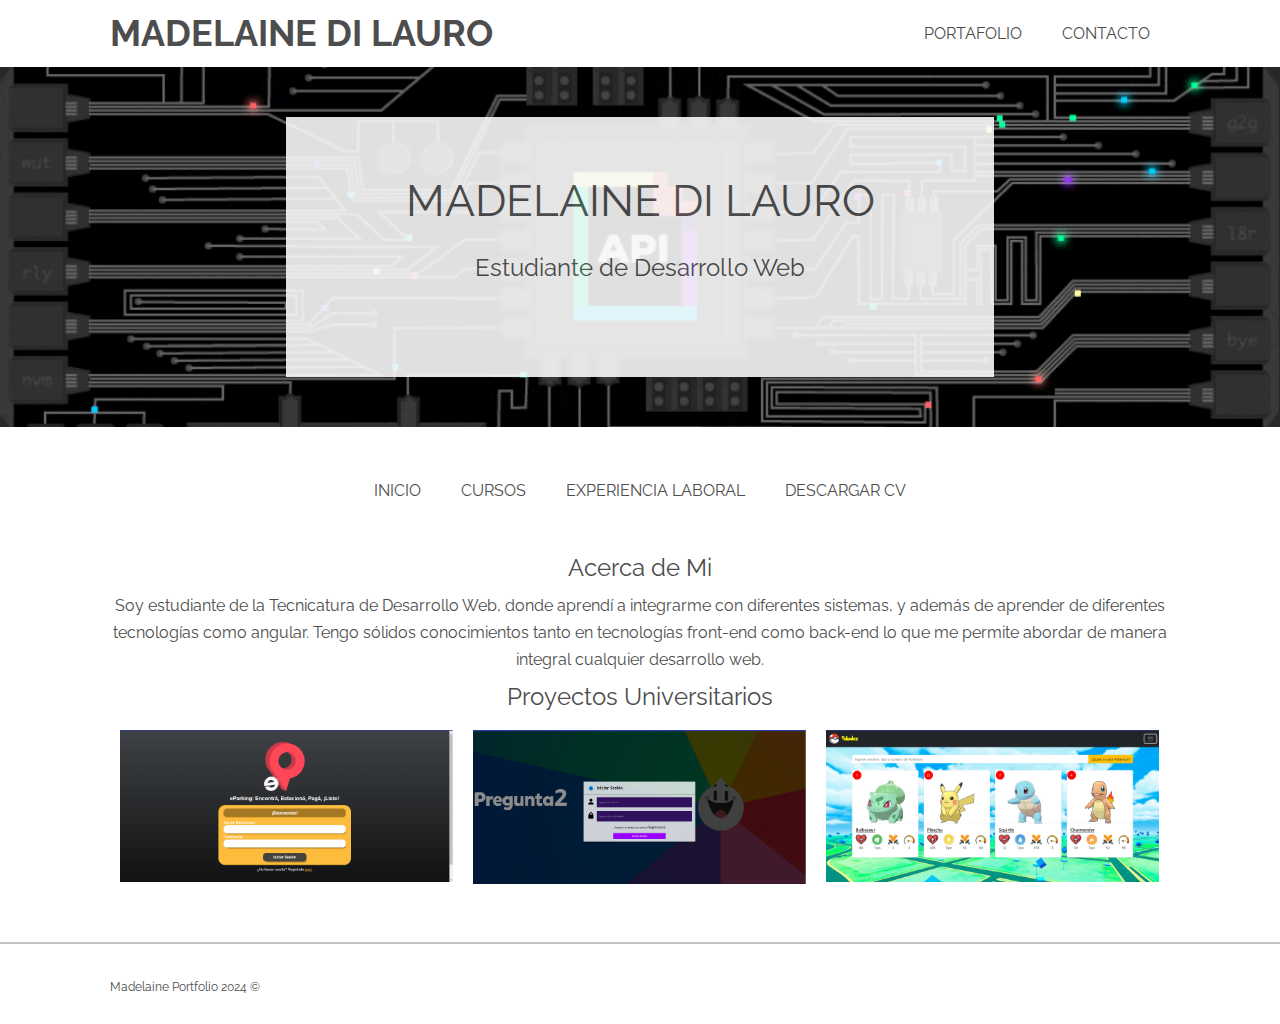
<file: index.html>
<!DOCTYPE html>
<html lang="en">

<head>
  <meta charset="UTF-8">
  <meta name="viewport" content="width=device-width, initial-scale=1.0">
  <link href="https://fonts.googleapis.com/css2?family=Raleway:wght@400;700&display=swap" rel="stylesheet">
  <link rel="stylesheet" href="https://use.fontawesome.com/releases/v5.6.1/css/all.css"
    integrity="sha384-gfdkjb5BdAXd+lj+gudLWI+BXq4IuLW5IT+brZEZsLFm++aCMlF1V92rMkPaX4PP" crossorigin="anonymous">
  <link rel="stylesheet" href="css/style.css">
  <link rel="stylesheet" media="screen and (max-width: 768px)" href="css/mobile.css">
  <title>Madelaine Portafolio | Bienvenido</title>
</head>

<body>
  <header>
    <nav id="navbar">
      <div class="container">
        <h1 class="logo"><a href="index.html">Madelaine Di Lauro</a></h1>
        <ul id="main-nav" class="txt-btn">
          <li><a class="current" href="index.html">Portafolio</a></li>
          <li><a href="contact.html">Contacto</a></li>
          
        </ul>
      </div>
    </nav>
    
    <div id="showcase-home">
      <div class="showcase-banner">
        <h1 class="subpage">Madelaine Di Lauro</h1>
        <p class="large">Estudiante de Desarrollo Web</p>
      </div>
      
    </div>
    
  </header>
  
  <section id="portfolio">
    <div class="container">
      
        <div class="portfolio-nav">
          <ul class="txt-btn">
            <li><a href="index.html">INICIO</a></li>
            <li><a href="cursos.html">CURSOS</a></li>
            <li><a href="experiencia-laboral.html">Experiencia LABORAL</a></li>
            <li><a href="archivos/CV-MadelaineDiLauro-2024 (1).pdf" target="_blank">DESCARGAR CV</a></li>
          </ul>
       
        </div>
        <div class="showcase-banner">
        <p class="large">Acerca de Mi</p>
        <p>Soy estudiante de la Tecnicatura de Desarrollo Web, donde aprendí a integrarme con diferentes sistemas, y
          además de aprender de diferentes tecnologías como angular. Tengo sólidos conocimientos tanto en tecnologías
          front-end como back-end lo que me permite abordar de manera integral cualquier desarrollo web. </p>
      </div>
      <div class="portfolio-content">
        <p class="large">Proyectos Universitarios</p>
        <div class="box">
          <a href="portfolio-1.html">
            <img src="img/portfolio/1-eparking.png" alt="">
          </a>
        </div>
        <div class="box">
          <a href="portfolio-2.html">
            <img src="img/portfolio/2-preguntados.png" alt="">
          </a>
        </div>
        <div class="box">
          <a href="portfolio-3.html">
            <img src="img/portfolio/3-Pokedex.png" alt="">
          </a>
        </div>
      </div>


    </div>
    </div>
  </section>

  <hr>

  <footer id="main-footer">
    <div class="container">
      <p class="small">Madelaine Portfolio 2024 &copy;</p>
      <!-- <div class="social"> -->
      <ul>
        <li><a href="https://www.linkedin.com/in/madelainedilauro/"><i class="fab fa-linkedin"></i></a></li>
        <li><a href="https://github.com/MadelaineDiLauro22?tab=repositories"><i class="fab fa-github"></i></a></li>
        <li><a href="https://w.app/daWJGv"><i class="fab fa-whatsapp"></i></a></li>
      </ul>
      <!-- </div> -->
    </div>
  </footer>
  <!-- Agrega este script en el head del HTML -->


  


</body>


</html>
</file>
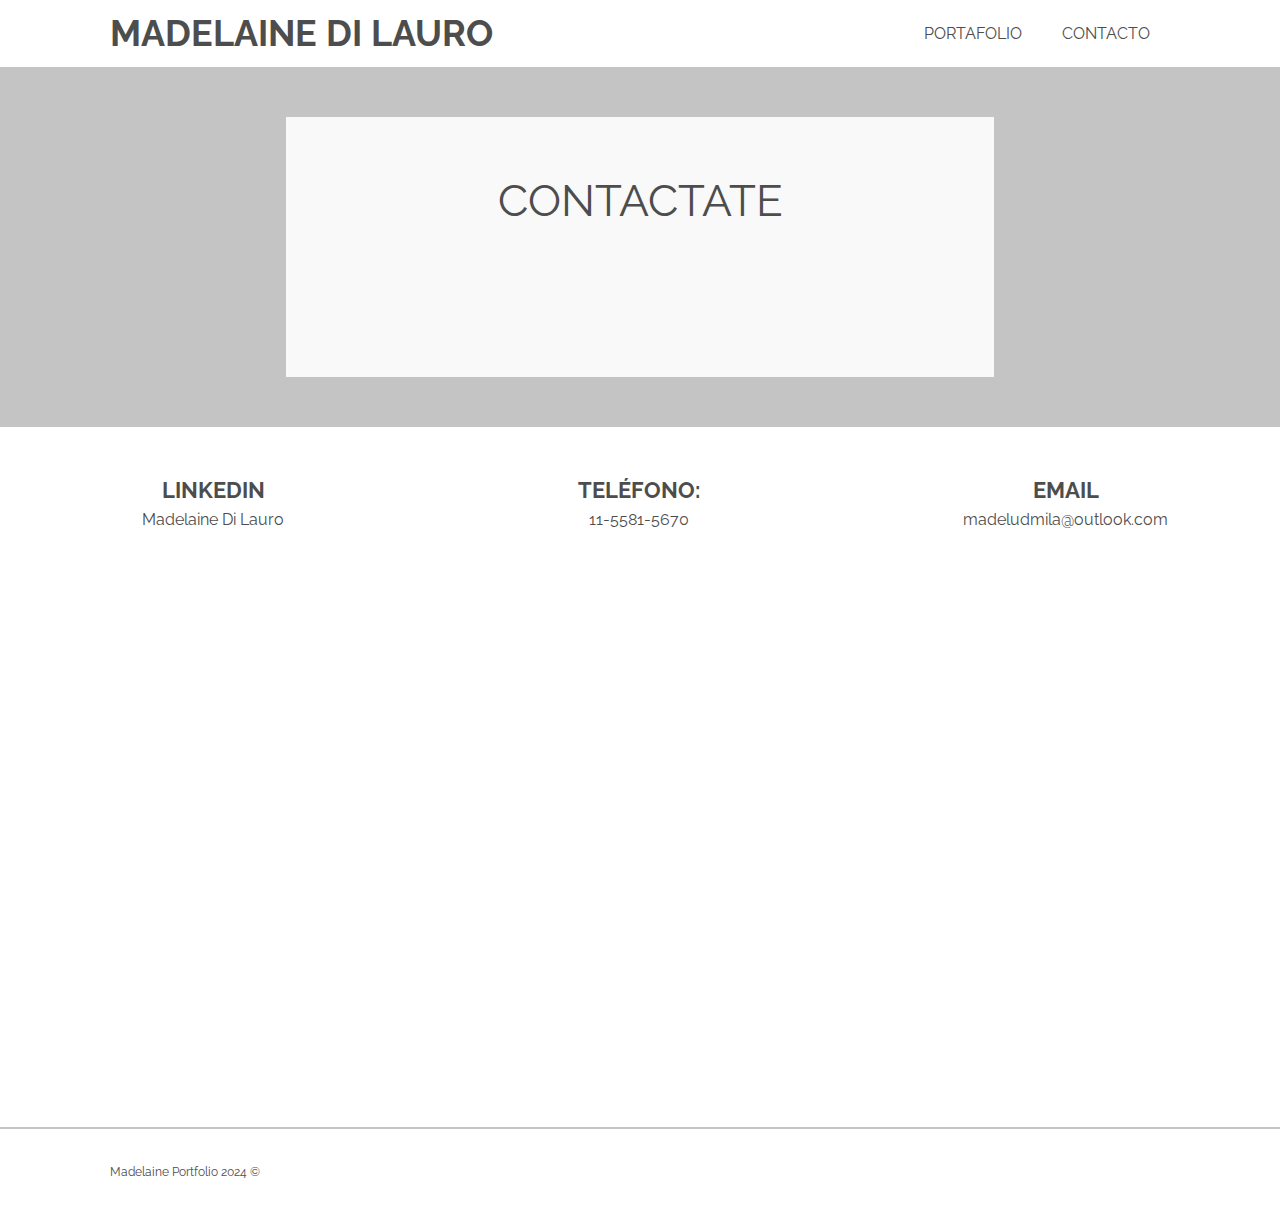
<file: contact.html>
<!DOCTYPE html>
<html lang="en">

<head>
  <meta charset="UTF-8">
  <meta name="viewport" content="width=device-width, initial-scale=1.0">
  <link href="https://fonts.googleapis.com/css2?family=Raleway:wght@400;700&display=swap" rel="stylesheet">
  <link rel="stylesheet" href="https://use.fontawesome.com/releases/v5.6.1/css/all.css"
    integrity="sha384-gfdkjb5BdAXd+lj+gudLWI+BXq4IuLW5IT+brZEZsLFm++aCMlF1V92rMkPaX4PP" crossorigin="anonymous">
  <link rel="stylesheet" href="css/style.css">
  <link rel="stylesheet" media="screen and (max-width: 768px)" href="css/mobile.css">
  <title>Madelaine Portafolio | Contact</title>
</head>

<body>
  <header>
    <nav id="navbar">
      <div class="container">
        <h1 class="logo"><a href="index.html">Madelaine Di Lauro</a></h1>
        <ul id="main-nav" class="txt-btn">
          <li><a class="current" href="index.html">Portafolio</a></li>
          <li><a href="contact.html">Contacto</a></li>
        </ul>
      </div>
    </nav>

    <div id="showcase">
      <div class="showcase-banner">
        <h1 class="subpage">Contactate</h1>

      </div>
    </div>

  </header>

  <section id="contact">
    <div class="box-contact-features">
      <i class="fab fa-linkedin -alt fa-2x"></i>
      <h4>Linkedin</h4>
      <a href="https://www.linkedin.com/in/madelainedilauro/">
        <p>Madelaine Di Lauro</p>
      </a>
    </div>
    <div class="box-contact-features">
      <i class="fas fa-mobile-alt fa-2x"></i>
      <h4>Teléfono:</h4>
      <p>11-5581-5670</p>
    </div>
    <div class="box-contact-features">
      <i class="fas fa-envelope fa-2x"></i>
      <h4>Email</h4>
      <p>madeludmila@outlook.com</p>
    </div>
  </section>

  <hr>

  <footer id="main-footer">
    <div class="container">
      <p class="small">Madelaine Portfolio 2024 &copy;</p>
      <!-- <div class="social"> -->
        <ul>
          <li><a href="https://www.linkedin.com/in/madelainedilauro/"><i class="fab fa-linkedin"></i></a></li>
          <li><a href="https://github.com/MadelaineDiLauro22?tab=repositories"><i class="fab fa-github"></i></a></li>
          <li><a href="https://w.app/daWJGv"><i class="fab fa-whatsapp"></i></a></li>
        </ul>
      <!-- </div> -->
    </div>
  </footer>

</body>

</html>
</file>
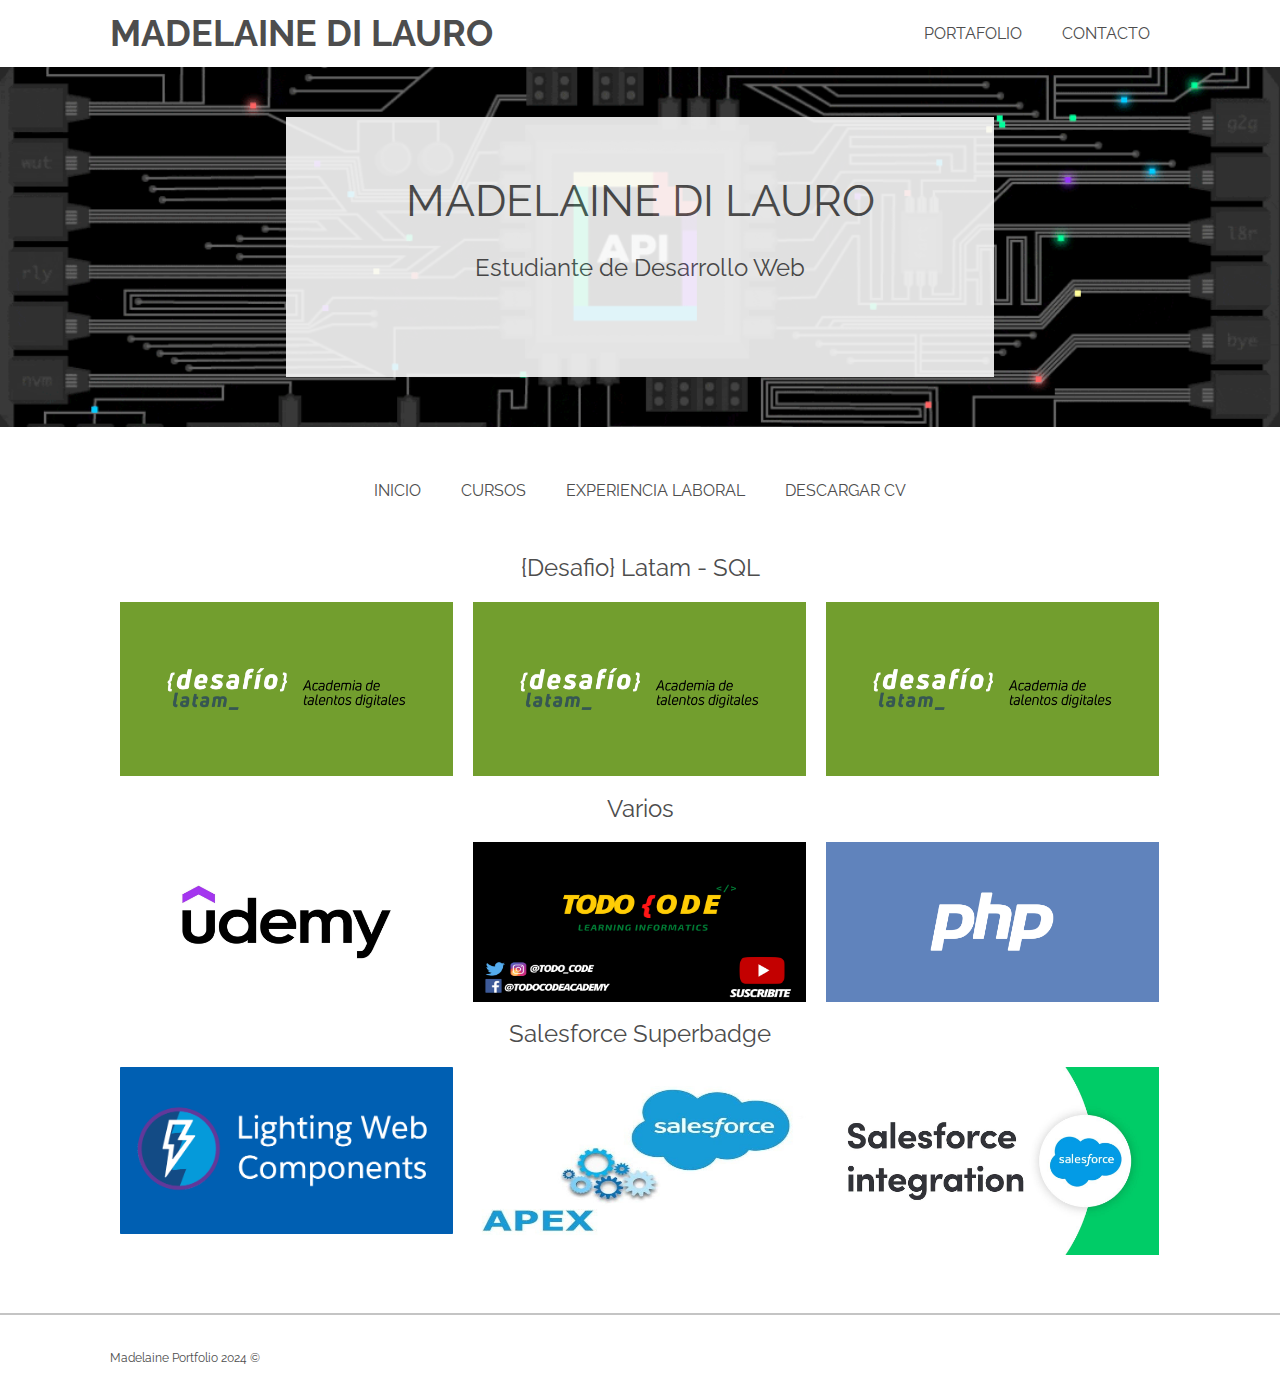
<file: cursos.html>
<!DOCTYPE html>
<html lang="en">
<head>
  <meta charset="UTF-8">
  <meta name="viewport" content="width=device-width, initial-scale=1.0">
  <link href="https://fonts.googleapis.com/css2?family=Raleway:wght@400;700&display=swap" rel="stylesheet">
  <link rel="stylesheet" href="https://use.fontawesome.com/releases/v5.6.1/css/all.css" integrity="sha384-gfdkjb5BdAXd+lj+gudLWI+BXq4IuLW5IT+brZEZsLFm++aCMlF1V92rMkPaX4PP" crossorigin="anonymous">
  <link rel="stylesheet" href="css/style.css">
  <link rel="stylesheet" media="screen and (max-width: 768px)" href="css/mobile.css">
  <title>Madelaine Portafolio | Cursos</title>
</head>
<body>
  <header>
    <nav id="navbar">
      <div class="container">
        <h1 class="logo"><a href="index.html">Madelaine Di Lauro</a></h1>
        <ul id="main-nav" class="txt-btn">
          <li><a class="current" href="index.html">Portafolio</a></li>
          <li><a href="contact.html">Contacto</a></li>
     
        </ul>
      </div>
    </nav>
    <div id="showcase-home">
      <div class="showcase-banner">
        <h1 class="subpage">Madelaine Di Lauro</h1>
        <p class="large">Estudiante de Desarrollo Web</p>
      </div>
    </div>

  </header>

  <section id="portfolio">
    <div class="container">
      <div class="portfolio-nav">
        <ul class="txt-btn">
          <li><a href="index.html">INICIO</a></li>
          <li><a href="cursos.html">CURSOS</a></li>
          <li><a href="experiencia-laboral.html">Experiencia LABORAL</a></li>
          <li><a href="archivos/CV-MadelaineDiLauro-2024 (1).pdf" target="_blank">DESCARGAR CV</a></li>
        </ul>
      </div>
      <div class="portfolio-content">
        <p class="large">{Desafio} Latam - SQL </p>
        <div class="box">
          <a href="https://tutorial-sql.s3.amazonaws.com/certificates/6358_Madelaine%20ludmila%20_Di%20lauro%20/6358_09012024.png" target="_blank">
            <img src="img/portfolio/DESAFIO LATAM.png" alt="">
          </a>
          
        </div>
        <div class="box">
          <a href="https://tutorial-sql.s3.amazonaws.com/certificates/6422_Madelaine%20ludmila%20_Di%20lauro%20/6422_10012024.png" target="_blank">
            <img src="img/portfolio/DESAFIO LATAM.png" alt="">
          </a>
         
        </div>
        <div class="box">
          <a href="https://tutorial-sql.s3.amazonaws.com/certificates/6365_Madelaine%20ludmila%20_Di%20lauro%20/6365_09012024.png">
            <img src="img/portfolio/DESAFIO LATAM.png" alt="">
          </a>
        </div>
      </div>
      <div class="portfolio-content">
        <p class="large">Varios  </p>
        <div class="box">
          <a href="https://udemy-certificate.s3.amazonaws.com/image/UC-fd08e73b-8ee2-4cb0-a5b1-5adf310e3898.jpg?v=1673378141000">
            <img src="img/portfolio/UDEMY.jpg" alt="" height="160">
          </a>
        </div>
        <div class="box">
          <a href="https://todocodeacademy.com/certificate/git-y-github-96/">
            <img src="img/portfolio/todocode.png" alt="" height="160">
          </a>
        </div>
        <div class="box">
          <a href="#">
            <img src="img/portfolio/sql.png" alt="" height="160">
          </a>
        </div>
      </div>
      <div class="portfolio-content">
        <p class="large ">Salesforce Superbadge</p>
        <div class="box">
          <a href="#">
            <img src="img/portfolio/superbadge salesforce.png" alt="">
          </a>
        </div>
        <div class="box">
          <a href="#">
            <img src="img/portfolio/apex.png" alt="" height="171">
          </a>
        </div>
        <div class="box">
          <a href="#">
            <img src="img/portfolio/salesforce.png" alt="">
          </a>
        </div>
      </div>
      
    </div>
  </section>


  <hr>

  <footer id="main-footer">
    <div class="container">
      <p class="small">Madelaine Portfolio 2024 &copy;</p>
      <!-- <div class="social"> -->
        <ul>
          <li><a href="https://www.linkedin.com/in/madelainedilauro/"><i class="fab fa-linkedin"></i></a></li>
          <li><a href="https://github.com/MadelaineDiLauro22?tab=repositories"><i class="fab fa-github"></i></a></li>
          <li><a href="https://w.app/daWJGv"><i class="fab fa-whatsapp"></i></a></li>
        </ul>
      <!-- </div> -->
    </div>
  </footer>


</body>

</html>
</file>
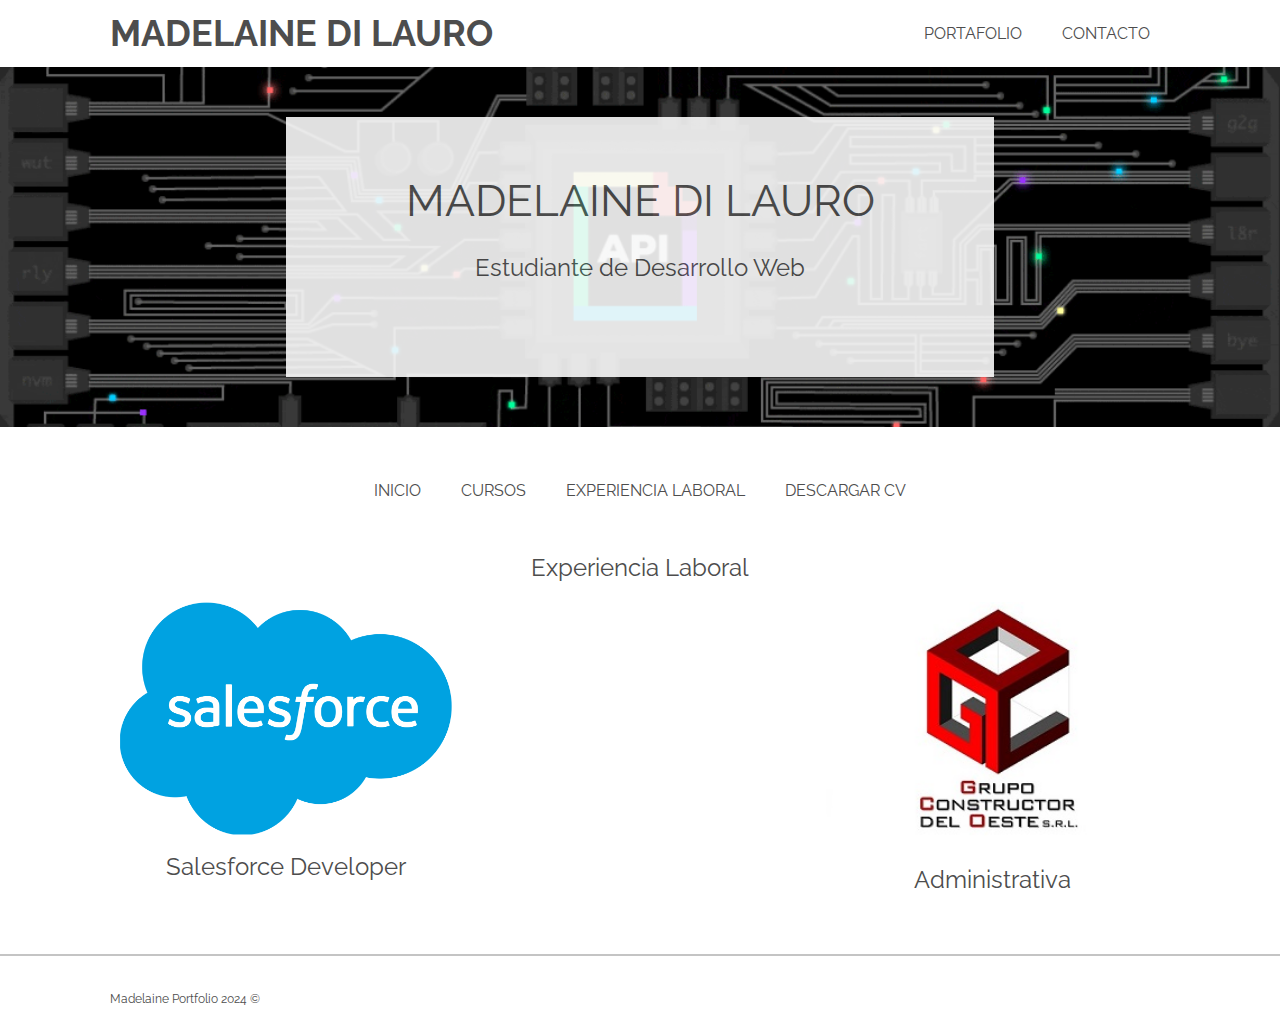
<file: experiencia-laboral.html>
<!DOCTYPE html>
<html lang="en">

<head>
  <meta charset="UTF-8">
  <meta name="viewport" content="width=device-width, initial-scale=1.0">
  <link href="https://fonts.googleapis.com/css2?family=Raleway:wght@400;700&display=swap" rel="stylesheet">
  <link rel="stylesheet" href="https://use.fontawesome.com/releases/v5.6.1/css/all.css"
    integrity="sha384-gfdkjb5BdAXd+lj+gudLWI+BXq4IuLW5IT+brZEZsLFm++aCMlF1V92rMkPaX4PP" crossorigin="anonymous">
  <link rel="stylesheet" href="css/style.css">
  <link rel="stylesheet" media="screen and (max-width: 768px)" href="css/mobile.css">
  <title>Madelaine Portafolio | Cursos</title>
</head>

<body >
  <header>
    <nav id="navbar">
      <div class="container">
        <h1 class="logo"><a href="index.html">Madelaine Di Lauro</a></h1>
        <ul id="main-nav" class="txt-btn">
          <li><a class="current" href="index.html">Portafolio</a></li>
          <li><a href="contact.html">Contacto</a></li>
          
        </ul>
      </div>
    </nav>

    <div id="showcase-home">
      <div class="showcase-banner">
        <h1 class="subpage">Madelaine Di Lauro</h1>
        <p class="large">Estudiante de Desarrollo Web</p>
      </div>
    </div>

  </header>

  <section id="portfolio">
    <div class="container">
      <div class="portfolio-nav">
        <ul class="txt-btn">
          <li><a href="index.html">INICIO</a></li>
          <li><a href="cursos.html">CURSOS</a></li>
          <li><a href="experiencia-laboral.html">Experiencia LABORAL</a></li>
          <li><a href="archivos/CV-MadelaineDiLauro-2024 (1).pdf" target="_blank">DESCARGAR CV</a></li>
        </ul>
      </div>
      <div class="portfolio-content">
        <p class="large">Experiencia Laboral </p>
        <div class="box">
          <a href="salesforce.html "
            target="_blank">
            <img src="img/salesforce.jpg">
          </a>
          <p class="large">Salesforce Developer</p>
        </div>
        <div class="box">
          <a href=""
            target="_blank">
            
          </a>

        </div>
        <div class="box">
          <a href="gco.html"
            target="_blank">
            <img src="img/constructor.jpeg" alt="">
          </a>
          <p class="large">Administrativa</p>
        </div>
  </section>


  <hr>

  <footer id="main-footer">
    <div class="container">
      <p class="small">Madelaine Portfolio 2024 &copy;</p>
      <!-- <div class="social"> -->
        <ul>
          <li><a href="https://www.linkedin.com/in/madelainedilauro/"><i class="fab fa-linkedin"></i></a></li>
          <li><a href="https://github.com/MadelaineDiLauro22?tab=repositories"><i class="fab fa-github"></i></a></li>
          <li><a href="https://w.app/daWJGv"><i class="fab fa-whatsapp"></i></a></li>
        </ul>
      <!-- </div> -->
    </div>
  </footer>

</body>

</html>
</file>
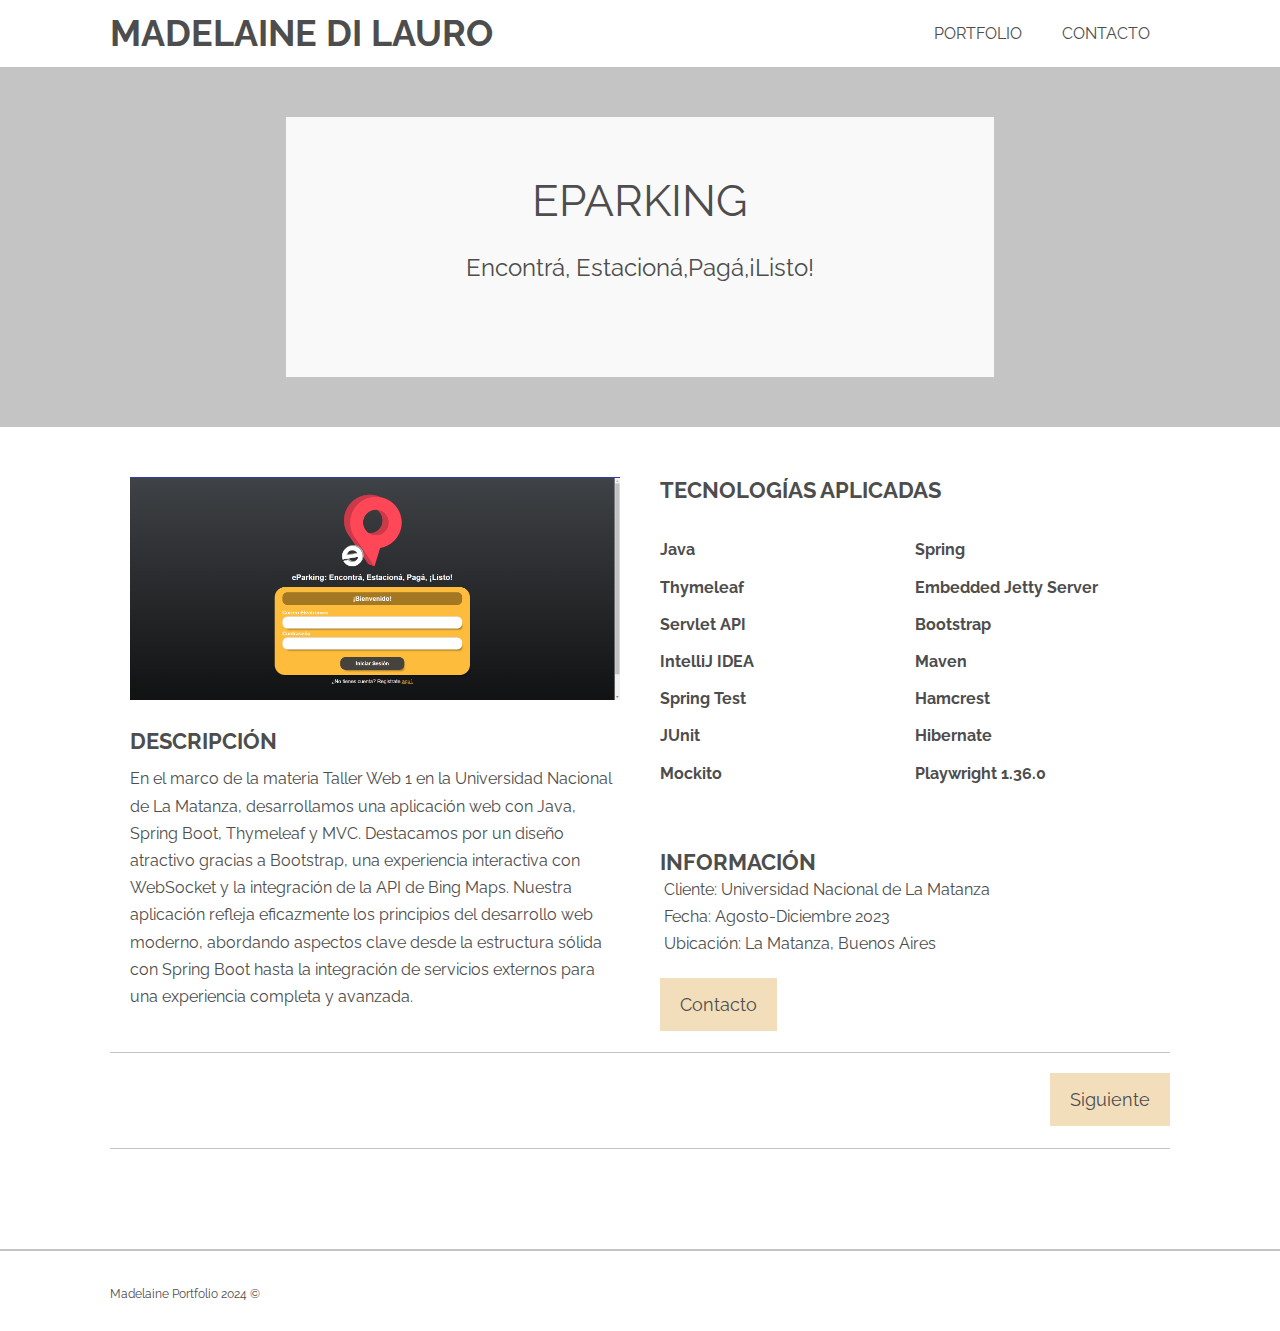
<file: portfolio-1.html>
<!DOCTYPE html>
<html lang="en">

<head>
  <meta charset="UTF-8">
  <meta name="viewport" content="width=device-width, initial-scale=1.0">
  <link href="https://fonts.googleapis.com/css2?family=Raleway:wght@400;700&display=swap" rel="stylesheet">
  <link rel="stylesheet" href="https://use.fontawesome.com/releases/v5.6.1/css/all.css"
    integrity="sha384-gfdkjb5BdAXd+lj+gudLWI+BXq4IuLW5IT+brZEZsLFm++aCMlF1V92rMkPaX4PP" crossorigin="anonymous">
  <link rel="stylesheet" href="css/style.css">
  <link rel="stylesheet" media="screen and (max-width: 768px)" href="css/mobile.css">
  <title>Madelaine Portafolio | Eparking</title>
</head>

<body>
  <header>
    <nav id="navbar">
      <div class="container">
        <h1 class="logo"><a href="index.html">Madelaine Di Lauro</a></h1>
        <ul id="main-nav" class="txt-btn">
          <li><a class="current" href="index.html">Portfolio</a></li>
          <li><a href="contact.html">Contacto</a></li>
        </ul>
      </div>
    </nav>

    <div id="showcase">
      <div class="showcase-banner">
        <h1 class="subpage">Eparking</h1>
        <p class="large">Encontrá, Estacioná,Pagá,¡Listo!</p>
      </div>
    </div>

  </header>

  <section class="single-project">
    <div class="container">
      <div class="box-portfolio">
        <img src="img/portfolio/1-eparking.png" alt="">
        <h4>Descripción</h4>
        <p>En el marco de la materia Taller Web 1 en la Universidad Nacional de La Matanza, desarrollamos una aplicación
          web con
          Java, Spring Boot, Thymeleaf y MVC. Destacamos por un diseño atractivo gracias a Bootstrap, una experiencia
          interactiva con WebSocket y la integración de la API de Bing Maps. Nuestra aplicación refleja eficazmente los
          principios del desarrollo web moderno, abordando aspectos clave desde la estructura sólida con Spring Boot
          hasta la integración de servicios externos para una experiencia completa y avanzada.</p>
      </div>
      <div class="box-portfolio">
        <h4>Tecnologías Aplicadas</h4>
        <p >
        <ul class="ul-portafolio">
          <li class="li-portafolio">
            <strong>Java </strong>
            <i class="clase-de-icono-java"></i>
          </li>
          <li class="li-portafolio">
            <strong>Spring</strong>
            <i class="clase-de-icono-spring"></i>
          </li>
          <li class="li-portafolio">
            <strong>Thymeleaf</strong>
            <i class="clase-de-icono-thymeleaf"></i>
          </li>
          <li class="li-portafolio">
            <strong>Embedded Jetty Server</strong>
            <i class="clase-de-icono-jetty"></i>
          </li>
          <li class="li-portafolio">
            <strong>Servlet API</strong>
            <i class="clase-de-icono-servlet"></i>
          </li>
          <li class="li-portafolio">
            <strong>Bootstrap</strong>
            <i class="clase-de-icono-bootstrap"></i>
          </li>
          <li class="li-portafolio">
            <strong>IntelliJ IDEA</strong>
            <i class="clase-de-icono-intellij"></i>
          </li>
          <li class="li-portafolio">
            <strong>Maven </strong>
            <i class="clase-de-icono-maven"></i>
          </li>
          <li class="li-portafolio">
            <strong>Spring Test</strong>
            <i class="clase-de-icono-spring-test"></i>
          </li>
          <li class="li-portafolio">
            <strong>Hamcrest </strong>
            <i class="clase-de-icono-hamcrest"></i>
          </li>
          <li class="li-portafolio">
            <strong>JUnit </strong>
            <i class="clase-de-icono-junit"></i>
          </li>
          <li class="li-portafolio">
            <strong>Hibernate</strong>
            <i class="clase-de-icono-hibernate"></i>
          </li>
          <li class="li-portafolio">
            <strong>Mockito</strong>
            <i class="clase-de-icono-mockito"></i>
          </li>
          <li class="li-portafolio">
            <strong>Playwright 1.36.0</strong>
            <i class="clase-de-icono-playwright"></i>
          </li>
        </ul>
        </p>
        <h4>Información</h4>
        <ul>
          <li><i class="far fa-user"></i> &nbsp;Cliente: Universidad Nacional de La Matanza</li>
          <li><i class="far fa-calendar"></i> &nbsp;Fecha: Agosto-Diciembre 2023</li>
          <li><i class="far fa-map"></i> &nbsp;Ubicación: La Matanza, Buenos Aires</li>
        </ul>
        <a class="btn btn-light" href="contact.html">Contacto</a>
      </div>
    </div>
    <div class="single-project-btn">
      <div class="container">
        <div class="hr-small"></div>
        <!-- <div class="prev">
            <a href="#" class="btn btn-light">Prev</a>
          </div> -->
        <div class="next">
          <a href="portfolio-2.html" class="btn btn-light">Siguiente</a>
        </div>
        <div class="hr-small-2"></div>
      </div>
    </div>
  </section>

  <hr>

  <footer id="main-footer">
    <div class="container">
      <p class="small">Madelaine Portfolio 2024 &copy;</p>
      <!-- <div class="social"> -->
        <ul>
          <li><a href="#"><i class="fab fa-linkedin"></i></a></li>
          <li><a href="#"><i class="fab fa-github"></i></a></li>
          <li><a href="#"><i class="fab fa-whatsapp"></i></a></li>
        </ul>
      <!-- </div> -->
    </div>
  </footer>

</body>

</html>
</file>
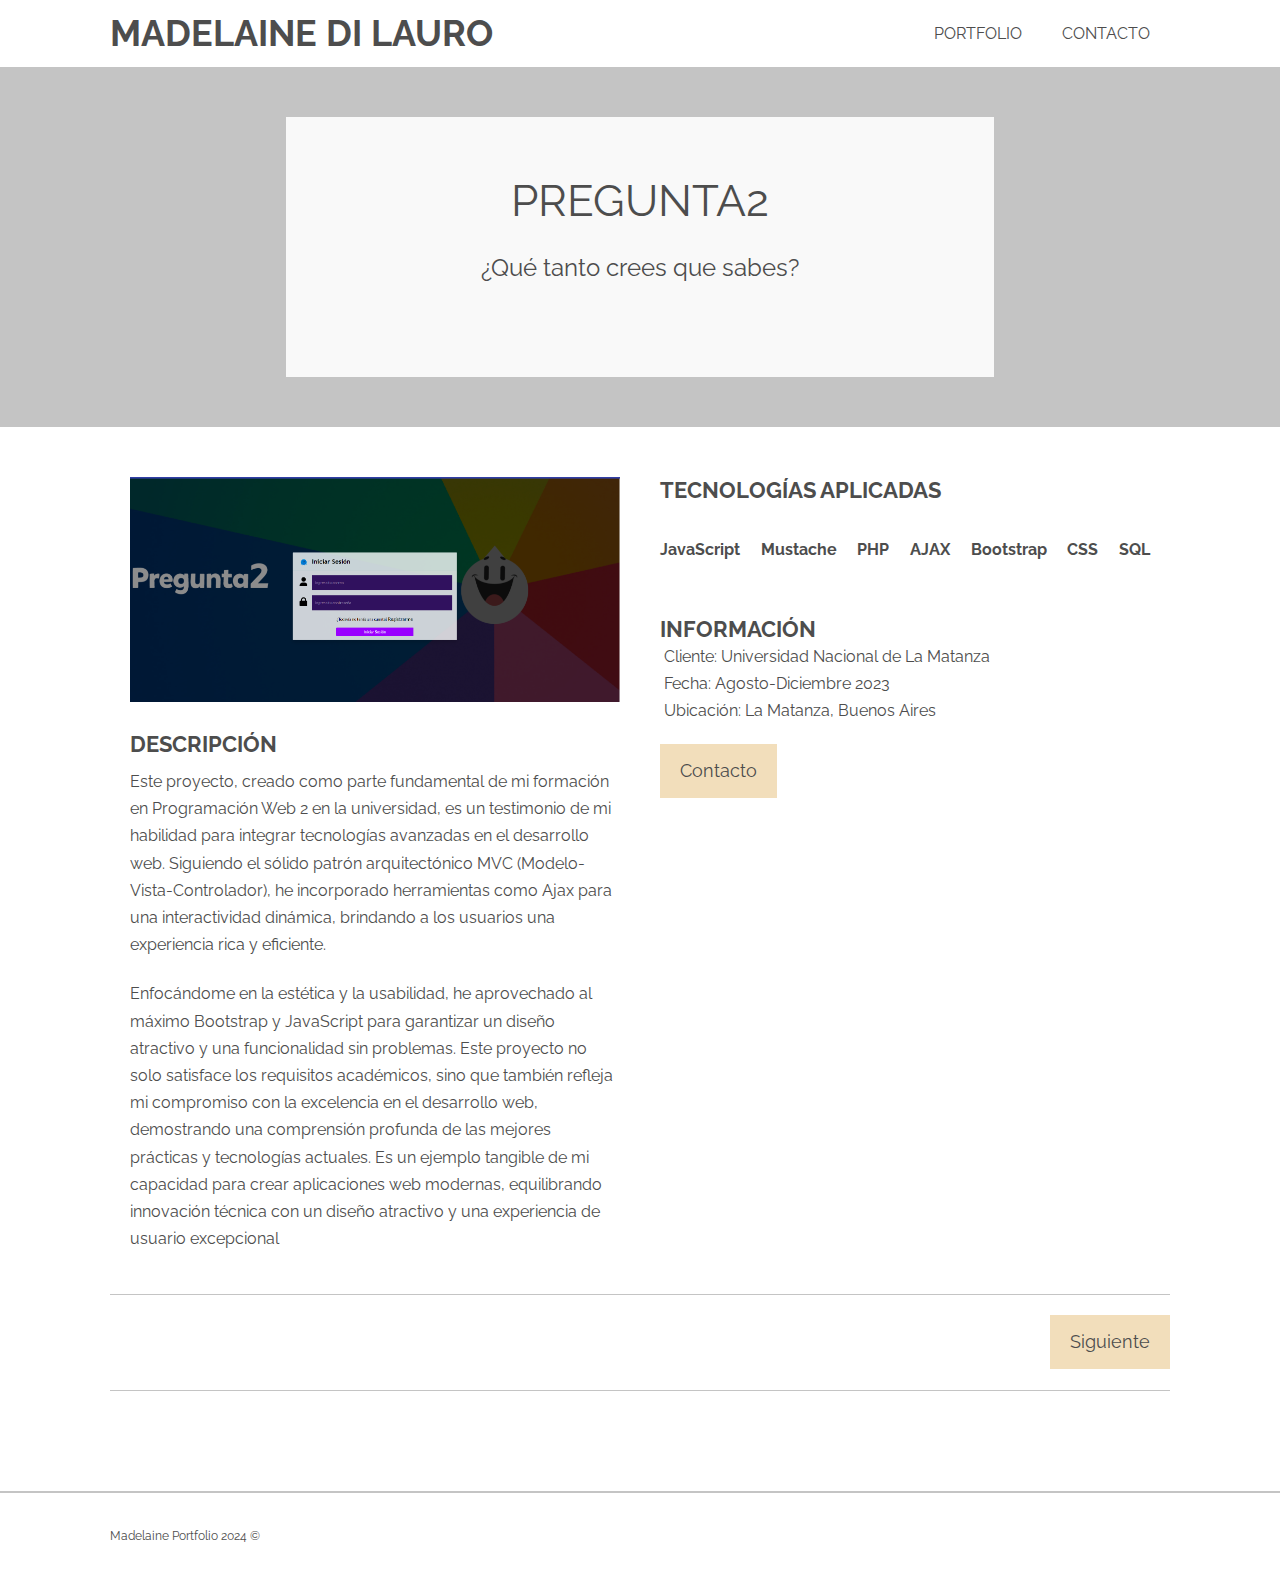
<file: portfolio-2.html>
<!DOCTYPE html>
<html lang="en">

<head>
  <meta charset="UTF-8">
  <meta name="viewport" content="width=device-width, initial-scale=1.0">
  <link href="https://fonts.googleapis.com/css2?family=Raleway:wght@400;700&display=swap" rel="stylesheet">
  <link rel="stylesheet" href="https://use.fontawesome.com/releases/v5.6.1/css/all.css"
    integrity="sha384-gfdkjb5BdAXd+lj+gudLWI+BXq4IuLW5IT+brZEZsLFm++aCMlF1V92rMkPaX4PP" crossorigin="anonymous">
  <link rel="stylesheet" href="css/style.css">
  <link rel="stylesheet" media="screen and (max-width: 768px)" href="css/mobile.css">
  <title>Madelaine Portafolio | Pregunta2</title>
</head>

<body>
  <header>
    <nav id="navbar">
      <div class="container">
        <h1 class="logo"><a href="index.html">Madelaine Di Lauro</a></h1>
        <ul id="main-nav" class="txt-btn">
          <li><a class="current" href="index.html">Portfolio</a></li>
          <li><a href="contact.html">Contacto</a></li>
        </ul>
      </div>
    </nav>

    <div id="showcase">
      <div class="showcase-banner">
        <h1 class="subpage">Pregunta2</h1>
        <p class="large">¿Qué tanto crees que sabes?</p>
      </div>
    </div>

  </header>

  <section class="single-project">
    <div class="container">
      <div class="box-portfolio">
        <img src="img/portfolio/2-preguntados.png" alt="">
        <h4>Descripción</h4>
        <p>Este proyecto, creado como parte fundamental de mi formación en Programación Web 2 en la universidad, es un
          testimonio de mi habilidad para integrar tecnologías avanzadas en el desarrollo web. Siguiendo el sólido
          patrón arquitectónico MVC (Modelo-Vista-Controlador), he incorporado herramientas como Ajax para una
          interactividad dinámica, brindando a los usuarios una experiencia rica y eficiente.</p>

        <p>Enfocándome en la estética y la usabilidad, he aprovechado al máximo Bootstrap y JavaScript para garantizar
          un
          diseño atractivo y una funcionalidad sin problemas. Este proyecto no solo satisface los requisitos académicos,
          sino que también refleja mi compromiso con la excelencia en el desarrollo web, demostrando una comprensión
          profunda de las mejores prácticas y tecnologías actuales. Es un ejemplo tangible de mi capacidad para crear
          aplicaciones web modernas, equilibrando innovación técnica con un diseño atractivo y una experiencia de
          usuario excepcional</p>
      </div>
      <div class="box-portfolio">
        <h4>Tecnologías Aplicadas</h4>
        <p>
        <ul class="ul-portafolio">
          <li>
            <strong>JavaScript</strong>
            <i class="clase-de-icono-java"></i>
          </li>
          <li>
            <strong>Mustache</strong>
            <i class="clase-de-icono-spring"></i>
          </li>
          <li>
            <strong>PHP</strong>
            <i class="clase-de-icono-thymeleaf"></i>
          </li>
          <li>
            <strong>AJAX</strong>
            <i class="clase-de-icono-jetty"></i>
          </li>
          <li>
            <strong>Bootstrap</strong>
            <i class="clase-de-icono-servlet"></i>
          </li>
          <li>
            <strong>CSS</strong>
            <i class="clase-de-icono-bootstrap"></i>

          <li>
            <strong>SQL</strong>
            <i class="clase-de-icono-"></i>

        </ul>
        </p>
        <h4>Información</h4>
        <ul>
          <li><i class="far fa-user"></i> &nbsp;Cliente: Universidad Nacional de La Matanza</li>
          <li><i class="far fa-calendar"></i> &nbsp;Fecha: Agosto-Diciembre 2023</li>
          <li><i class="far fa-map"></i> &nbsp;Ubicación: La Matanza, Buenos Aires</li>
        </ul>
        <a class="btn btn-light" href="contact.html">Contacto</a>
      </div>
    </div>
    <div class="single-project-btn">
      <div class="container">
        <div class="hr-small"></div>
        <!-- <div class="prev">
            <a href="#" class="btn btn-light">Prev</a>
          </div> -->
        <div class="next">
          <a href="portfolio-3.html" class="btn btn-light">Siguiente</a>
        </div>
        <div class="hr-small-2"></div>
      </div>
    </div>
  </section>

  <hr>

  <footer id="main-footer">
    <div class="container">
      <p class="small">Madelaine Portfolio 2024 &copy;</p>
      <!-- <div class="social"> -->
        <ul>
          <li><a href="#"><i class="fab fa-linkedin"></i></a></li>
          <li><a href="#"><i class="fab fa-github"></i></a></li>
          <li><a href="#"><i class="fab fa-whatsapp"></i></a></li>
        </ul>
      <!-- </div> -->
    </div>
  </footer>

</body>

</html>
</file>
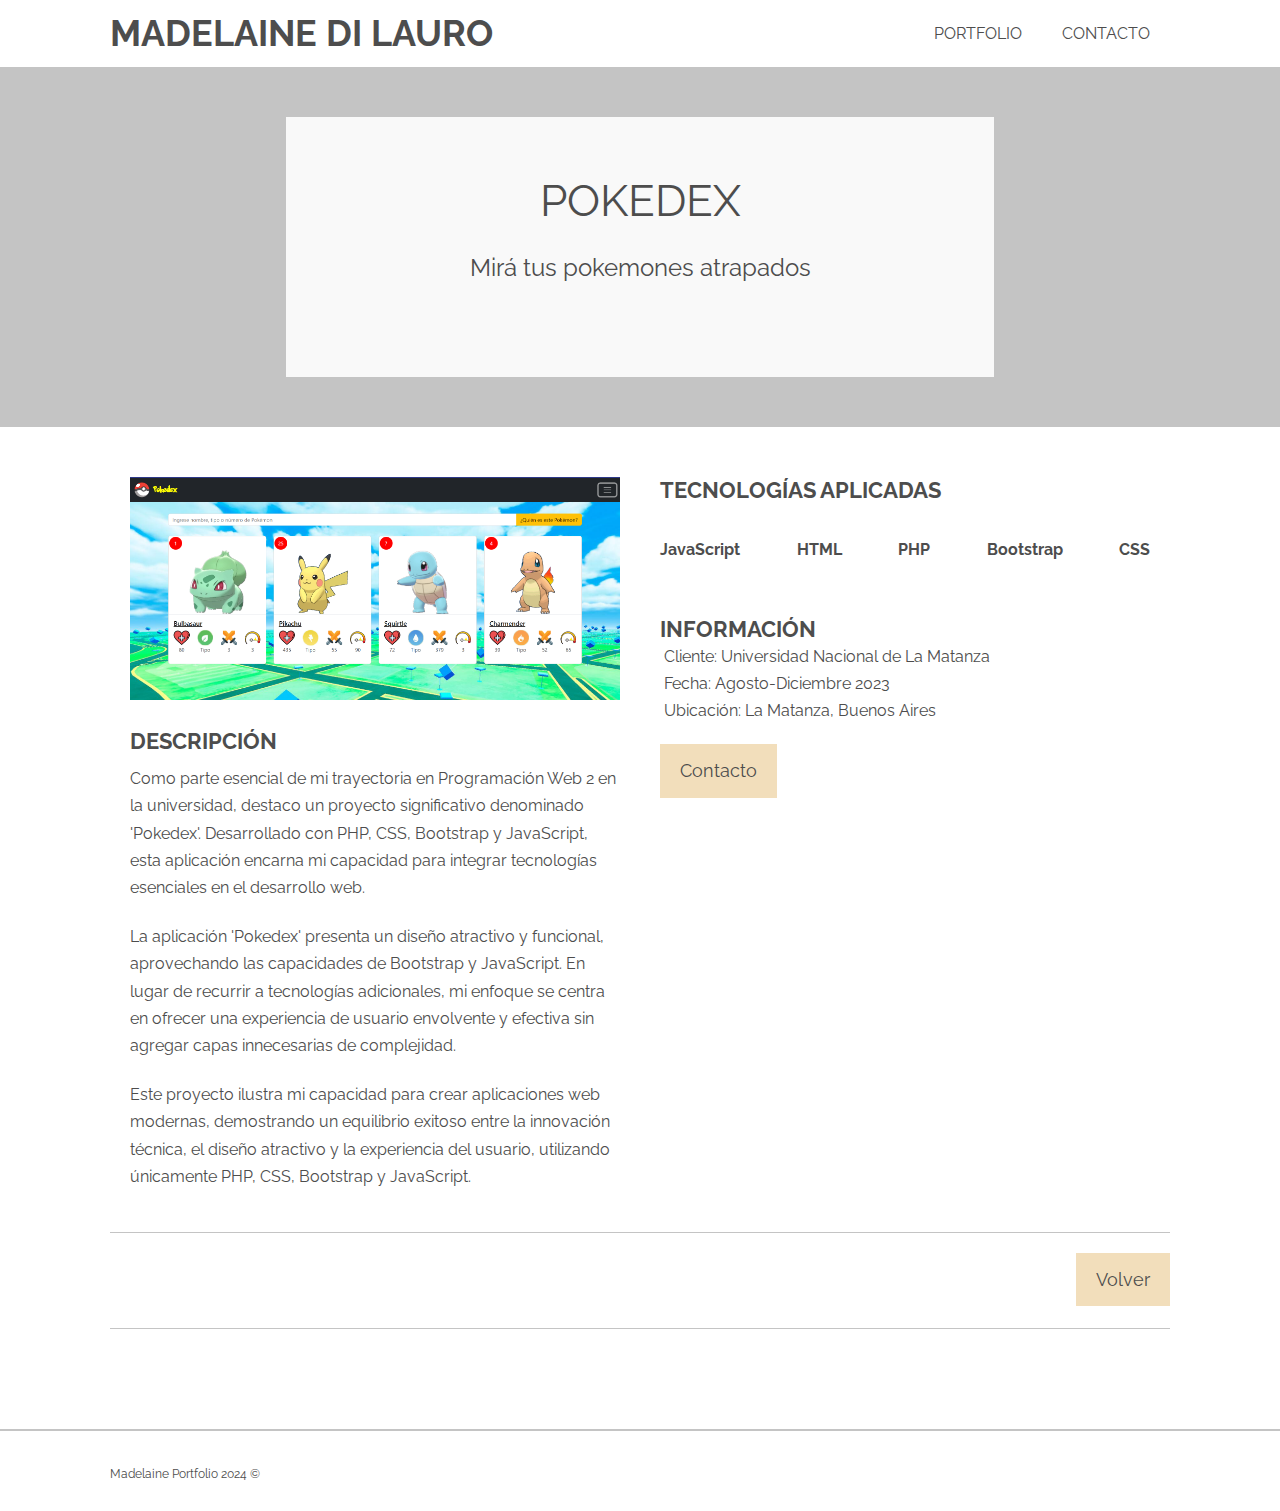
<file: portfolio-3.html>
<!DOCTYPE html>
<html lang="en">

<head>
  <meta charset="UTF-8">
  <meta name="viewport" content="width=device-width, initial-scale=1.0">
  <link href="https://fonts.googleapis.com/css2?family=Raleway:wght@400;700&display=swap" rel="stylesheet">
  <link rel="stylesheet" href="https://use.fontawesome.com/releases/v5.6.1/css/all.css"
    integrity="sha384-gfdkjb5BdAXd+lj+gudLWI+BXq4IuLW5IT+brZEZsLFm++aCMlF1V92rMkPaX4PP" crossorigin="anonymous">
  <link rel="stylesheet" href="css/style.css">
  <link rel="stylesheet" media="screen and (max-width: 768px)" href="css/mobile.css">
  <title>Madelaine Portafolio | Pokedex</title>
</head>

<body>
  <header>
    <nav id="navbar">
      <div class="container">
        <h1 class="logo"><a href="index.html">Madelaine Di Lauro</a></h1>
        <ul id="main-nav" class="txt-btn">
          <li><a class="current" href="index.html">Portfolio</a></li>
          <li><a href="contact.html">Contacto</a></li>
        </ul>
      </div>
    </nav>

    <div id="showcase">
      <div class="showcase-banner">
        <h1 class="subpage">Pokedex</h1>
        <p class="large">Mirá tus pokemones atrapados</p>
      </div>
    </div>

  </header>

  <section class="single-project">
    <div class="container">
      <div class="box-portfolio">
        <img src="img/portfolio/3-Pokedex.png" alt="">
        <h4>Descripción</h4>
        <p>Como parte esencial de mi trayectoria en Programación Web 2 en la universidad, destaco un proyecto
          significativo denominado 'Pokedex'. Desarrollado con PHP, CSS, Bootstrap y JavaScript, esta aplicación encarna
          mi capacidad para integrar tecnologías esenciales en el desarrollo web.</p>

        <p>La aplicación 'Pokedex' presenta un diseño atractivo y funcional, aprovechando las capacidades de Bootstrap y
          JavaScript. En lugar de recurrir a tecnologías adicionales, mi enfoque se centra en ofrecer una experiencia de
          usuario envolvente y efectiva sin agregar capas innecesarias de complejidad.</p>

        <p>Este proyecto ilustra mi capacidad para crear aplicaciones web modernas, demostrando un equilibrio exitoso
          entre la innovación técnica, el diseño atractivo y la experiencia del usuario, utilizando únicamente PHP, CSS,
          Bootstrap y JavaScript.</p>
      </div>
      <div class="box-portfolio">
        <h4>Tecnologías Aplicadas</h4>
        <p>
        <ul class="ul-portafolio">
          <li>
            <strong>JavaScript</strong>
            <i class="clase-de-icono-java"></i>
          </li>
          <li>
            <strong>HTML</strong>
            <i class="clase-de-icono-spring"></i>
          </li>
          <li>
            <strong>PHP</strong>
            <i class="clase-de-icono-thymeleaf"></i>
          </li>

          <li>
            <strong>Bootstrap</strong>
            <i class="clase-de-icono-servlet"></i>
          </li>
          <li>
            <strong>CSS</strong>
            <i class="clase-de-icono-bootstrap"></i>

        </ul>
        </p>
        <h4>Información</h4>
        <ul>
          <li><i class="far fa-user"></i> &nbsp;Cliente: Universidad Nacional de La Matanza</li>
          <li><i class="far fa-calendar"></i> &nbsp;Fecha: Agosto-Diciembre 2023</li>
          <li><i class="far fa-map"></i> &nbsp;Ubicación: La Matanza, Buenos Aires</li>
        </ul>
        <a class="btn btn-light" href="contact.html">Contacto</a>
      </div>
    </div>
    <div class="single-project-btn">
      <div class="container">
        <div class="hr-small"></div>
        <!-- <div class="prev">
            <a href="#" class="btn btn-light">Prev</a>
          </div> -->
        <div class="next">
          <a href="index.html" class="btn btn-light">Volver</a>
        </div>
        <div class="hr-small-2"></div>
      </div>
    </div>
  </section>

  <hr>
  <footer id="main-footer">
    <div class="container">
      <p class="small">Madelaine Portfolio 2024 &copy;</p>
      <!-- <div class="social"> -->
      <ul>
        <li><a href="#"><i class="fab fa-linkedin"></i></a></li>
        <li><a href="#"><i class="fab fa-github"></i></a></li>
        <li><a href="#"><i class="fab fa-whatsapp"></i></a></li>
      </ul>
      <!-- </div> -->
    </div>
  </footer>

</body>

</html>
</file>
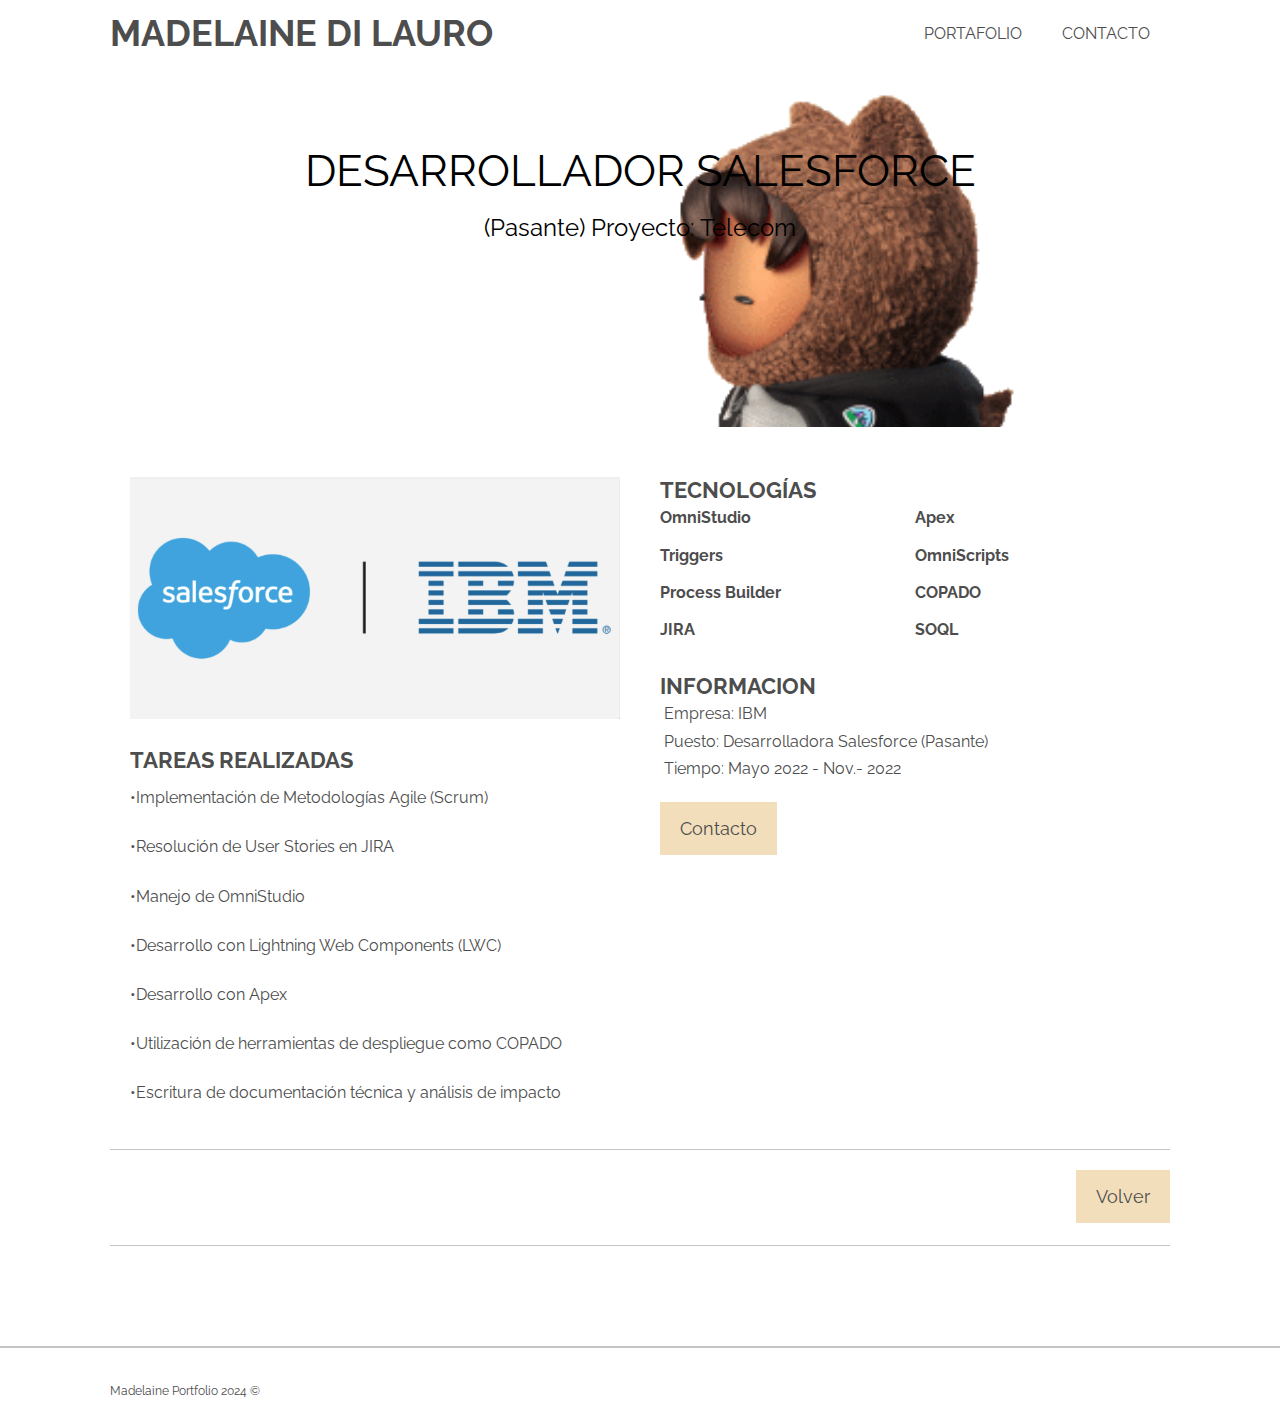
<file: salesforce.html>
<!DOCTYPE html>
<html lang="en">

<head>
  <meta charset="UTF-8">
  <meta name="viewport" content="width=device-width, initial-scale=1.0">
  <link href="https://fonts.googleapis.com/css2?family=Raleway:wght@400;700&display=swap" rel="stylesheet">
  <link rel="stylesheet" href="https://use.fontawesome.com/releases/v5.6.1/css/all.css"
    integrity="sha384-gfdkjb5BdAXd+lj+gudLWI+BXq4IuLW5IT+brZEZsLFm++aCMlF1V92rMkPaX4PP" crossorigin="anonymous">
  <link rel="stylesheet" href="css/style.css">
  <link rel="stylesheet" media="screen and (max-width: 768px)" href="css/mobile.css">
  <title>Madelaine Portfolio | Salesforce</title>
</head>

<body >
  <header>
    <nav id="navbar">
      <div class="container">
        <h1 class="logo"><a href="index.html">Madelaine Di Lauro</a></h1>
        <ul id="main-nav" class="txt-btn">
          <li><a class="current" href="index.html">Portafolio</a></li>
          <li><a href="contact.html">Contacto</a></li>
      
        </ul>
      </div>
    </nav>

    <div class="salesforce">
      <div id="showcase1">
        <div class="showcase-banner">
          <h1 class="subpage">Desarrollador Salesforce </h1>
          <p class="large">(Pasante) Proyecto: Telecom</p>
        </div>
      </div>
    </div>

  </header>

  <section class="single-project">
    <div class="container">
      <div class="box-portfolio">
        <img src="img/portfolio/sale.png" alt="">
        <h4>Tareas realizadas</h4>
        <p>•Implementación de Metodologías Agile (Scrum)</p>
        <p>•Resolución de User Stories en JIRA</p>
        <p>•Manejo de OmniStudio</p>
        <p>•Desarrollo con Lightning Web Components (LWC)</p>
        <p>•Desarrollo con Apex</p>
        <p>•Utilización de herramientas de despliegue como COPADO</p>
        <p>•Escritura de documentación técnica y análisis de impacto</p>
      </div>
      <div class="box-portfolio">
        <h4>Tecnologías</h4>
        <ul class="ul-portafolio">
          <li class="li-portafolio">
            <strong>OmniStudio </strong>
          </li>
          <li class="li-portafolio">
            <strong>Apex</strong>
            <i class="clase-de-icono-spring"></i>
          </li>
          <li class="li-portafolio">
            <strong>Triggers</strong>
            <i class="clase-de-icono-thymeleaf"></i>
          </li>
          <li class="li-portafolio">
            <strong>OmniScripts</strong>
            <i class="clase-de-icono-jetty"></i>
          </li>
          <li class="li-portafolio">
            <strong>Process Builder</strong>
            <i class="clase-de-icono-servlet"></i>
          </li>
          <li class="li-portafolio">
            <strong>COPADO</strong>
            <i class="clase-de-icono-bootstrap"></i>
          </li>
          <li class="li-portafolio">
            <strong>JIRA</strong>
            <i class="clase-de-icono-intellij"></i>
          </li>
          <li class="li-portafolio">
            <strong>SOQL</strong>
            <i class="clase-de-icono-maven"></i>
          </li>
        </ul>
        <h4>Informacion</h4>
        <ul>
          <li><i class="far fa-user"></i> &nbsp;Empresa: IBM</li>
          <li><i class="fas fa-pencil-ruler"></i> &nbsp;Puesto: Desarrolladora Salesforce (Pasante)</li>
          <li><i class="far fa-calendar"></i> &nbsp;Tiempo: Mayo 2022 - Nov.- 2022</li>

        </ul>
        <a class="btn btn-light" href="contact.html">Contacto</a>
      </div>
    </div>
    <div class="single-project-btn">
      <div class="container">
        <div class="hr-small"></div>
        <div class="next">
          <a href="experiencia-laboral.html" class="btn btn-light">Volver</a>
        </div>
        <div class="hr-small-2"></div>
      </div>
    </div>
  </section>

  <hr>

  <footer id="main-footer">
    <div class="container">
      <p class="small">Madelaine Portfolio 2024 &copy;</p>
      <!-- <div class="social"> -->
        <ul>
          <li><a href="https://www.linkedin.com/in/madelainedilauro/"><i class="fab fa-linkedin"></i></a></li>
          <li><a href="https://github.com/MadelaineDiLauro22?tab=repositories"><i class="fab fa-github"></i></a></li>
          <li><a href="https://w.app/daWJGv"><i class="fab fa-whatsapp"></i></a></li>
        </ul>
      <!-- </div> -->
    </div>
  </footer>

</body>

</html>
</file>
<file: css/mobile.css>
/* Navbar */
#navbar .logo{
  float: none;
  text-align: center;
}

#navbar ul, 
#navbar ul li {
  float: none;
}

#navbar ul li a {
  padding: 5px;
}

/* Showcase */
#showcase-home {
  height: 30vh;
  padding: 10px;
}

#showcase .showcase-banner,
#showcase-home .showcase-banner{
  /* background: var(--secondary-color); */
  height: 100%;
  width: 80%;
}

#showcase h1,
#showcase-home h1 {
  font-size: 30px;
  line-height: 1em;
  padding: 10px;
}

#showcase p,
#showcase-home p {
  font-size: 18px;
}

/* Portfolio */
#portfolio .portfolio-nav {
  display: none;
}

.box {
  float: none;
  width: 100%;
  padding:10px;
}

/* Contact */
#contact {
  height: 100%;
}

#contact .box-contact-features {
  float: none;
  width: 100%;
}

#contact .features-contact .box-form{
  float: none;
  width: 100%;
}

/* Single Project */
.box-portfolio {
  float: none;
  width: 100%;
}


/* Footer */
#main-footer {
  text-align: center;
}

#main-footer p,
#main-footer ul,
#main-footer ul li {
  float: none;
}
</file>
<file: css/style.css>
/* Variables */
:root {
  --main-color: #f2debb;
  --primary-color: #c4c4c4;
  --secondary-color: #f9f9f9;
}

/* Reset */
* {
  margin: 0;
  padding: 0;
  box-sizing: border-box;
}

/* Main styling */
body,
html {
  font-family: 'Raleway', sans-serif;
  color: #4d4d4d;
  line-height: 1.7em;
  transition: background-color 0.3s ease;
}

.moon-icon {
  height: 50px; /* Ajusta la altura según tus necesidades */
  width: 50px; /* Ajusta el ancho según tus necesidades */
  margin: 5px;
}

.moon-icon-container {
  margin-left: 10px; /* Ajusta el margen izquierdo según tus necesidades */
  cursor: pointer;
}
.light-mode {
  background-color: #fff;
  color: #000;
}

.dark-mode {
  background-color:#383737;;
  color: #000000;
}


.theme-switch {
  cursor: pointer;
}

a {
  color: #4d4d4d;
  text-decoration: none;
}

h1 {
  padding-bottom: 20px;
  /* font-size: 48px; */
  font-size: 44px;
  font-weight: normal;
  text-transform: uppercase;
}

h4 {
  font-size: 22px;
  font-weight: bold;
  text-transform: uppercase;
}

h1.logo {
  font-size: 2.25em;
  /* font-size: 24px; */
  font-weight: bold;
}

p {
  margin: 10px 0;
  /* font-size: 1.125em; */
  font-size: 1em;
}

p.small {
  /* font-size: 0.875em; */
  font-size: 12px;
}

p.large {
  /* font-size: 2.25em; */
  font-size: 24px;
}

.txt-btn {
  /* font-size: 1.125em; */
  font-size: 1em;
  /* font-weight: bold; */
  text-transform: uppercase;
}

hr {
  border: .5px solid #c4c4c4;
}

/* Utility Classes */
.container {
  margin: auto;
  max-width: 1100px;
  overflow: auto;
  padding: 0 20px;
}

.btn {
  display: inline-block;  
  font-size: 1.125em;
  padding: 13px 20px;
  border: none;
  cursor: pointer;
}

.btn:hover {
  background-color: var(--primary-color);
  color: #4d4d4d;
}

.btn-light {
  background-color: var(--main-color);
  color: #4d4d4d;
}

.btn-dark {
  background-color: #4d4d4d;
  color: #fff;
}

/* Navbar */
#navbar {
  overflow: auto;
}

#navbar .logo{
  float: left;
  padding-top: 20px;
}

#navbar ul{
  list-style: none;
  float: right;
}

#navbar ul li {
  float: left;
}

#navbar ul li a {
  display: block;
  padding: 20px;
  text-align: center;
}

#navbar ul li a:hover,
#navbar ul li current {
  background: var(--main-color);
  color: #707070;
}

/* Showcase */
#showcase-home {
  background-image: url("../img/home.gif");
  background-repeat: no-repeat;
  background-position: center;
  background-size: cover;
  height: 40vh;
  padding: 50px;
}

.salesforce{
  background-image: url("../img/salesforce.gif");
  background-repeat: no-repeat;
  background-position: center;
  background-size: cover;
  height: 40vh;
  padding: 50px;
  
}
.gco{
  background-image: url("../img/administracion.gif");
  background-repeat: no-repeat;
  background-position: center;
  background-size: cover;
  height: 40vh;
  padding: 50px;
  
}
#showcase {
  background: var(--primary-color);
  height: 40vh;
  padding: 50px;
}
#showcase1{
 color: black;
  height: 100%;
  width: 60%;
  margin: auto;
  padding-top: 40px;
  text-align: center;
}
#showcase .showcase-banner,
#showcase-home .showcase-banner{
  background: var(--secondary-color);
  height: 100%;
  width: 60%;
  margin: auto;
  padding-top: 40px;
  text-align: center;
}

#showcase-home .showcase-banner {
  opacity: 0.9;
  
}
#showcase h1,
#showcase-home h1 {
  padding: 30px;
}

/* Portfolio */
#portfolio {
  text-align: center;
  padding-top: 30px;
  padding-bottom: 40px;
  width: 100%;
}

#portfolio .portfolio-nav {
  display: table;
  margin: 0 auto;
  padding-bottom: 20px;
}

#portfolio ul{
  list-style: none;
  float: right;
}

#portfolio ul li {
  float: left;
}

#portfolio ul li a {
  display: block;
  padding: 20px;
  text-align: center;
}

.box {
  float: left;
  width: 33.3%;
  padding:10px;
}

.box img {
  width: 100%;
}

.box a:hover img{
  transform: scale(1.1); 
}

/* Single Project */
.single-project {
  padding-top: 30px;
  padding-bottom: 100px;
}

.single-project img{
  padding-bottom: 20px;

}

.box-portfolio {
  float: left;
  width: 50%;
  padding:20px;
  
}

.ul-portafolio {
  list-style-type: none;
  padding: 0;
  display: flex;
  flex-wrap: wrap;
  justify-content: space-between;
}

.li-portafolio {
  width: 48%; /* Ajusta el ancho según sea necesario */
  margin-bottom: 10px;
  text-align: left;
}
.box-portfolio p {
  padding-bottom: 12px;
}

.box-portfolio img {
  width: 100%;
}

.box-portfolio ul {
  list-style: none;
  padding-bottom: 20px;
}

.single-project .single-project-btn .prev{
  padding-top: 20px;
  float: left;
}

.single-project .single-project-btn .next{
  padding-top: 20px;
  float: right;
 
}

.single-project .hr-small {
  background: #c4c4c4;
  height: 1px;
  float: none;
}
.single-project .hr-small-2 {
  background: #c4c4c4;
  height: 1px;
  margin-top: 95px;
}

/* Contact */
#contact {
  height: 700px;
  padding-top: 50px; 
  padding-bottom: 100px; 
}

#contact .box-contact-features {
  float: left;
  width: 33.3%;
  text-align: center;
}

#contact .box-contact-features i {
  padding-bottom: 20px;
}

#contact .box-contact-features p {
  line-height: .8em;
}

#contact .features-contact .box-form{
  float: left;
  width: 50%;
  padding: 60px 10px 20px 10px;
}

#contact .features-contact .box-form iframe{
  width: 100%;
  height: 400px;
}



/* Footer */
#main-footer {
  height: 80px;
  padding-top: 20px;
}

#main-footer p {
  float: left;
}

#main-footer ul {
  float: right;
  list-style: none;
}

#main-footer ul li {
  float: left;
}



#main-footer ul li a {
  display: block;
  padding: 10px;
  text-align: center;
}
</file>
